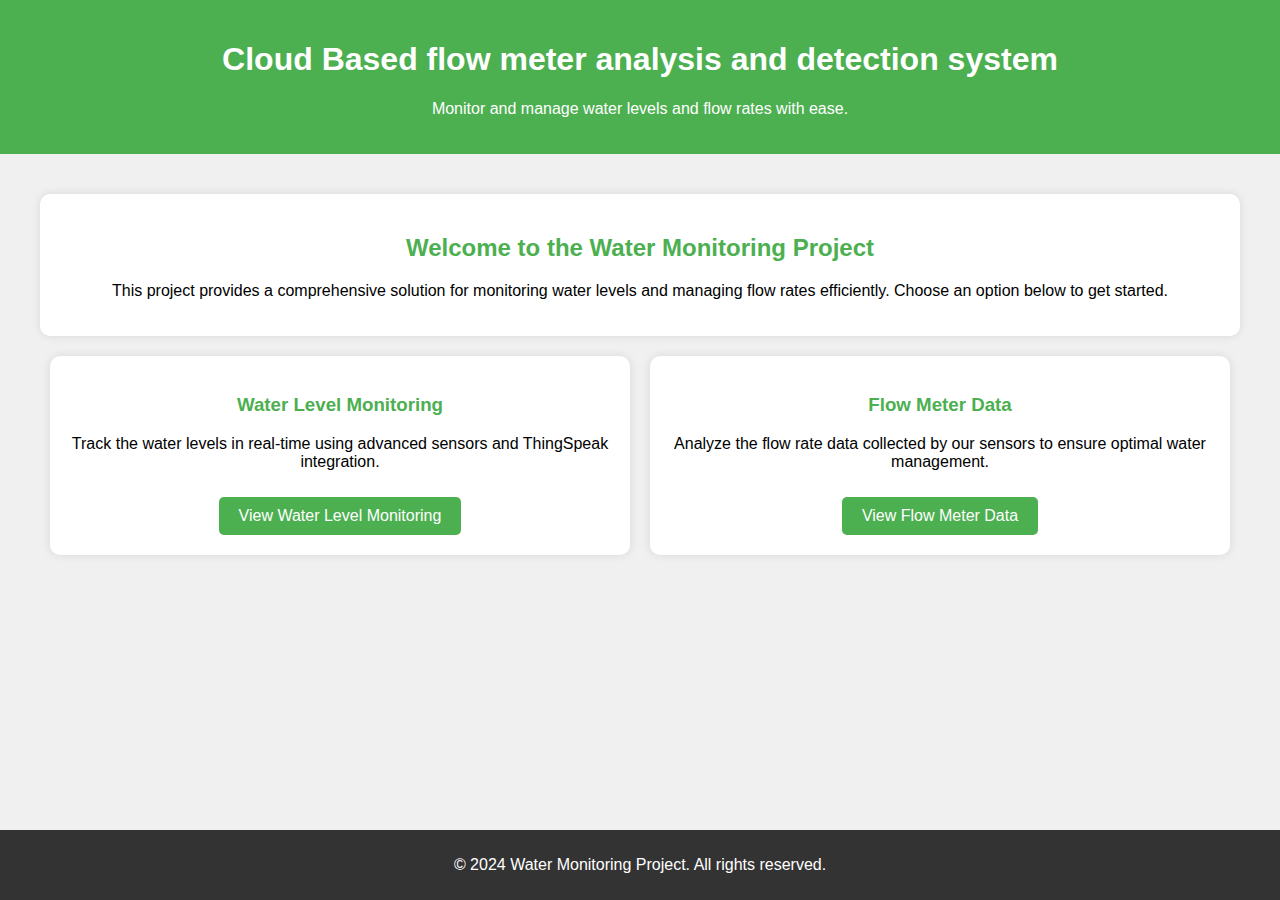
<file: index.html>
<!DOCTYPE html>
<html lang="en">
<head>
    <meta charset="UTF-8">
    <meta name="viewport" content="width=device-width, initial-scale=1.0">
    <title>Water Monitoring Project</title>
    <link rel="stylesheet" href="styles.css">
</head>
<body>
    <header>
        <h1>Cloud Based flow meter analysis and detection system </h1>
        <p>Monitor and manage water levels and flow rates with ease.</p>
    </header>

    <main>
        <section class="intro">
            <h2>Welcome to the Water Monitoring Project</h2>
            <p>This project provides a comprehensive solution for monitoring water levels and managing flow rates efficiently. Choose an option below to get started.</p>
        </section>

        <section class="options">
            <div class="option">
                <h3>Water Level Monitoring</h3>
                <p>Track the water levels in real-time using advanced sensors and ThingSpeak integration.</p>
                <a href="water-level.html" class="btn">View Water Level Monitoring</a>
            </div>
            <div class="option">
                <h3>Flow Meter Data</h3>
                <p>Analyze the flow rate data collected by our sensors to ensure optimal water management.</p>
                <a href="flow-meter.html" class="btn">View Flow Meter Data</a>
            </div>
        </section>
    </main>

    <footer>
        <p>&copy; 2024 Water Monitoring Project. All rights reserved.</p>
    </footer>
</body>
</html>
</file>
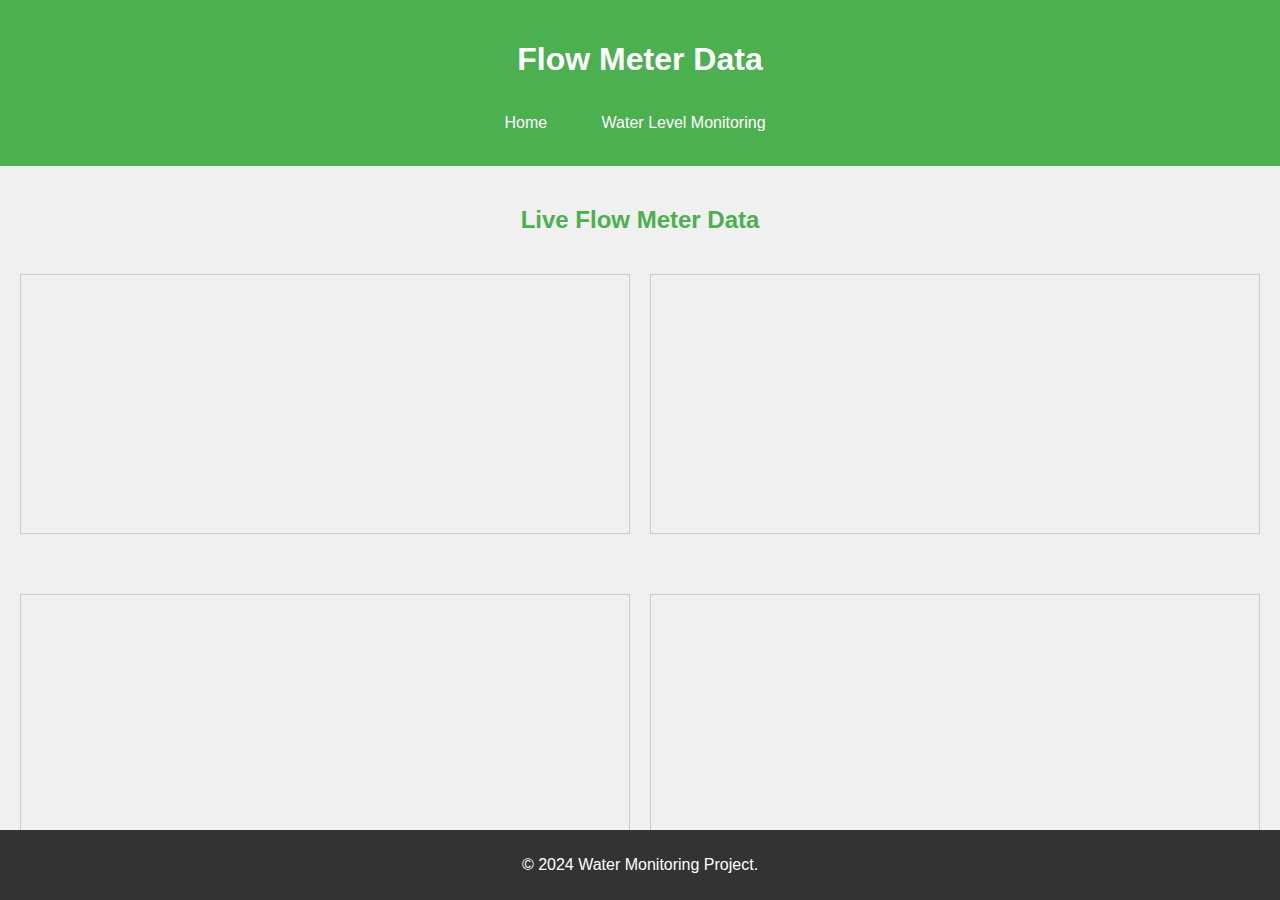
<file: flow-meter.html>
<!DOCTYPE html>
<html lang="en">
<head>
    <meta charset="UTF-8">
    <meta name="viewport" content="width=device-width, initial-scale=1.0">
    <title>Flow Meter Data</title>
    <link rel="stylesheet" href="styles.css">
    <style>
        /* Add CSS here for simplicity */
        .iframe-container {
            display: flex;
            flex-wrap: wrap;
            gap: 20px; /* Adds space between the iframes */
        }
        .iframe-container iframe {
            flex: 1 1 calc(50% - 20px); /* Adjusts the width of the iframes */
            box-sizing: border-box; /* Ensures padding and border are included in the width */
        }
    </style>
</head>
<body>
    <header>
        <h1>Flow Meter Data</h1>
        <nav>
            <ul>
                <li><a href="index.html">Home</a></li>
                <li><a href="water-level.html">Water Level Monitoring</a></li>
            </ul>
        </nav>
    </header>

    <main>
        <section>
            <h2>Live Flow Meter Data</h2>
            <div class="iframe-container">
                <iframe width="450" height="260" style="border: 1px solid #cccccc;" src="https://thingspeak.com/channels/2499086/charts/1?bgcolor=%23ffffff&color=%23d62020&dynamic=true&results=60&type=line&update=15"></iframe>
                <iframe width="450" height="260" style="border: 1px solid #cccccc;" src="https://thingspeak.com/channels/2499086/charts/2?bgcolor=%23ffffff&color=%23d62020&dynamic=true&results=60&type=line&update=15"></iframe>
                <iframe width="450" height="260" style="border: 1px solid #cccccc;" src="https://thingspeak.com/channels/2499086/charts/3?bgcolor=%23ffffff&color=%23d62020&dynamic=true&results=60&type=line&update=15"></iframe>
                <iframe width="450" height="260" style="border: 1px solid #cccccc;" src="https://thingspeak.com/channels/2499086/charts/4?bgcolor=%23ffffff&color=%23d62020&dynamic=true&results=60&type=line&update=15"></iframe>
            </div>
        </section>
    </main>

    <footer>
        <p>&copy; 2024 Water Monitoring Project.</p>
    </footer>
</body>
</html>
</file>
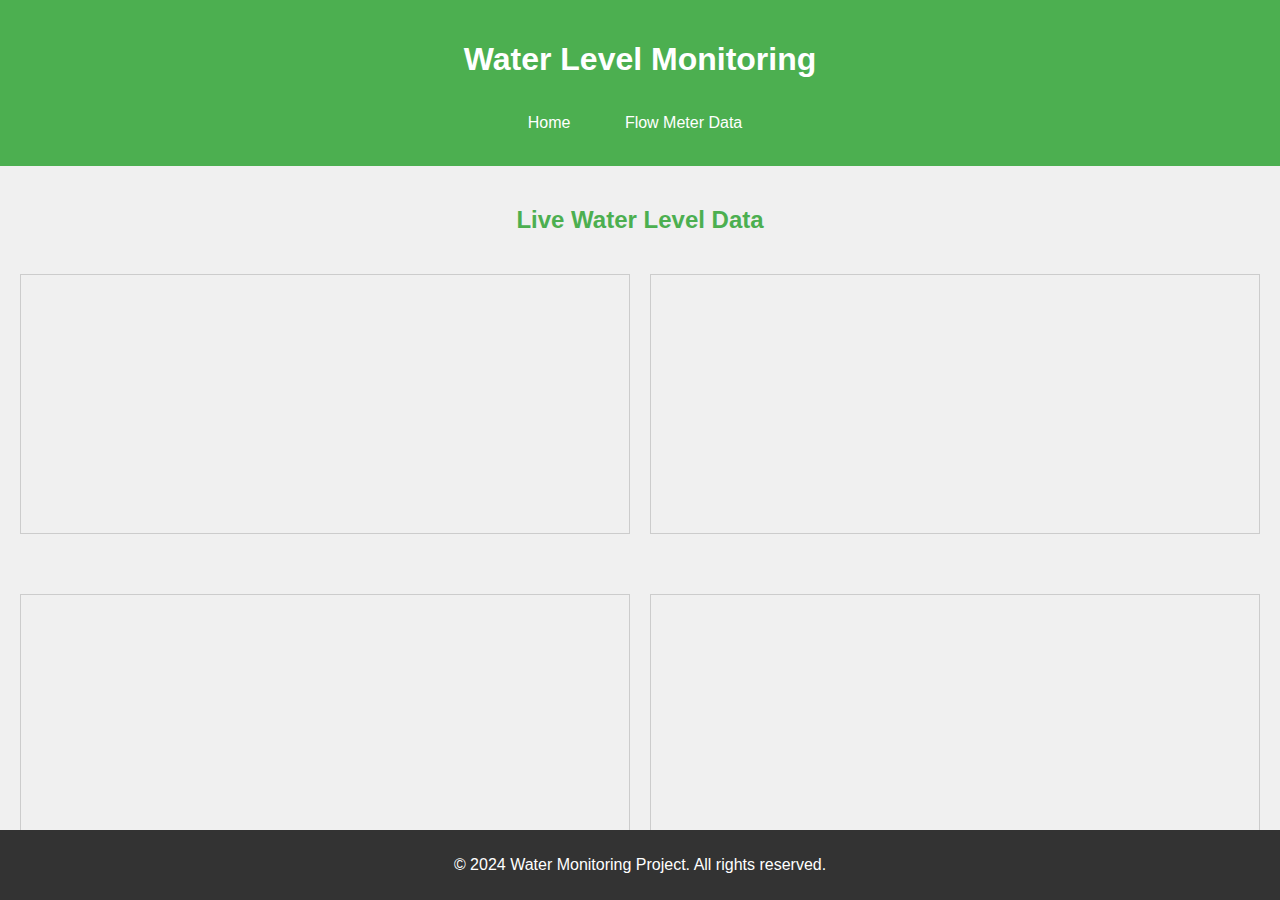
<file: water-level.html>
<!DOCTYPE html>
<html lang="en">
<head>
    <meta charset="UTF-8">
    <meta name="viewport" content="width=device-width, initial-scale=1.0">
    <title>Water Level Monitoring</title>
    <link rel="stylesheet" href="styles.css">
    <style>
        /* Add CSS here for simplicity */
        .iframe-container {
            display: flex;
            flex-wrap: wrap;
            gap: 20px; /* Adds space between the iframes */
        }
        .iframe-container iframe {
            flex: 1 1 calc(50% - 20px); /* Adjusts the width of the iframes */
            box-sizing: border-box; /* Ensures padding and border are included in the width */
        }
    </style>
</head>
<body>
    <header>
        <h1>Water Level Monitoring</h1>
        <nav>
            <ul>
                <li><a href="index.html">Home</a></li>
                <li><a href="flow-meter.html">Flow Meter Data</a></li>
            </ul>
        </nav>
    </header>

    <main>
        <section>
            <h2>Live Water Level Data</h2>
            <div class="iframe-container">
                <iframe width="450" height="260" style="border: 1px solid #cccccc;" src="https://thingspeak.com/channels/2518921/charts/1?bgcolor=%23ffffff&color=%23d62020&dynamic=true&results=60&type=line&yaxismax=15&yaxismin=0"></iframe>
                <iframe width="450" height="260" style="border: 1px solid #cccccc;" src="https://thingspeak.com/channels/2518921/widgets/851362"></iframe>
                <iframe width="450" height="260" style="border: 1px solid #cccccc;" src="https://thingspeak.com/channels/2518921/widgets/851360"></iframe>
                <iframe width="450" height="260" style="border: 1px solid #cccccc;" src="https://thingspeak.com/channels/2518921/widgets/851361"></iframe>
            </div>
        </section>
    </main>

    <footer>
        <p>&copy; 2024 Water Monitoring Project. All rights reserved.</p>
    </footer>
</body>
</html>
</file>
<file: styles.css>
body {
    font-family: Arial, sans-serif;
    margin: 0;
    padding: 0;
    background-color: #f0f0f0;
}

header {
    background-color: #4CAF50;
    color: white;
    padding: 20px;
    text-align: center;
}

header nav ul {
    list-style-type: none;
    padding: 0;
    margin: 0;
    text-align: center;
}

header nav ul li {
    display: inline;
    margin-right: 10px;
}

header nav ul li a {
    color: white;
    text-decoration: none;
    padding: 14px 20px;
    display: inline-block;
}

header nav ul li a:hover {
    background-color: #575757;
}

main {
    padding: 20px;
}

section.intro {
    text-align: center;
    padding: 20px;
    background-color: #ffffff;
    margin: 20px;
    border-radius: 10px;
    box-shadow: 0 0 10px rgba(0, 0, 0, 0.1);
}

section.options {
    display: flex;
    justify-content: space-around;
    margin: 20px;
}

section.options .option {
    background-color: white;
    padding: 20px;
    border-radius: 10px;
    box-shadow: 0 0 10px rgba(0, 0, 0, 0.1);
    width: 45%;
    text-align: center;
}

section.options .option h3 {
    color: #4CAF50;
}

section.options .option .btn {
    display: inline-block;
    margin-top: 10px;
    padding: 10px 20px;
    color: white;
    background-color: #4CAF50;
    text-decoration: none;
    border-radius: 5px;
}

section.options .option .btn:hover {
    background-color: #45a049;
}

section h2 {
    color: #4CAF50;
    text-align: center;
}

iframe {
    display: block;
    margin: 20px auto;
}

footer {
    background-color: #333;
    color: white;
    text-align: center;
    padding: 10px 0;
    position: fixed;
    width: 100%;
    bottom: 0;
}
</file>
